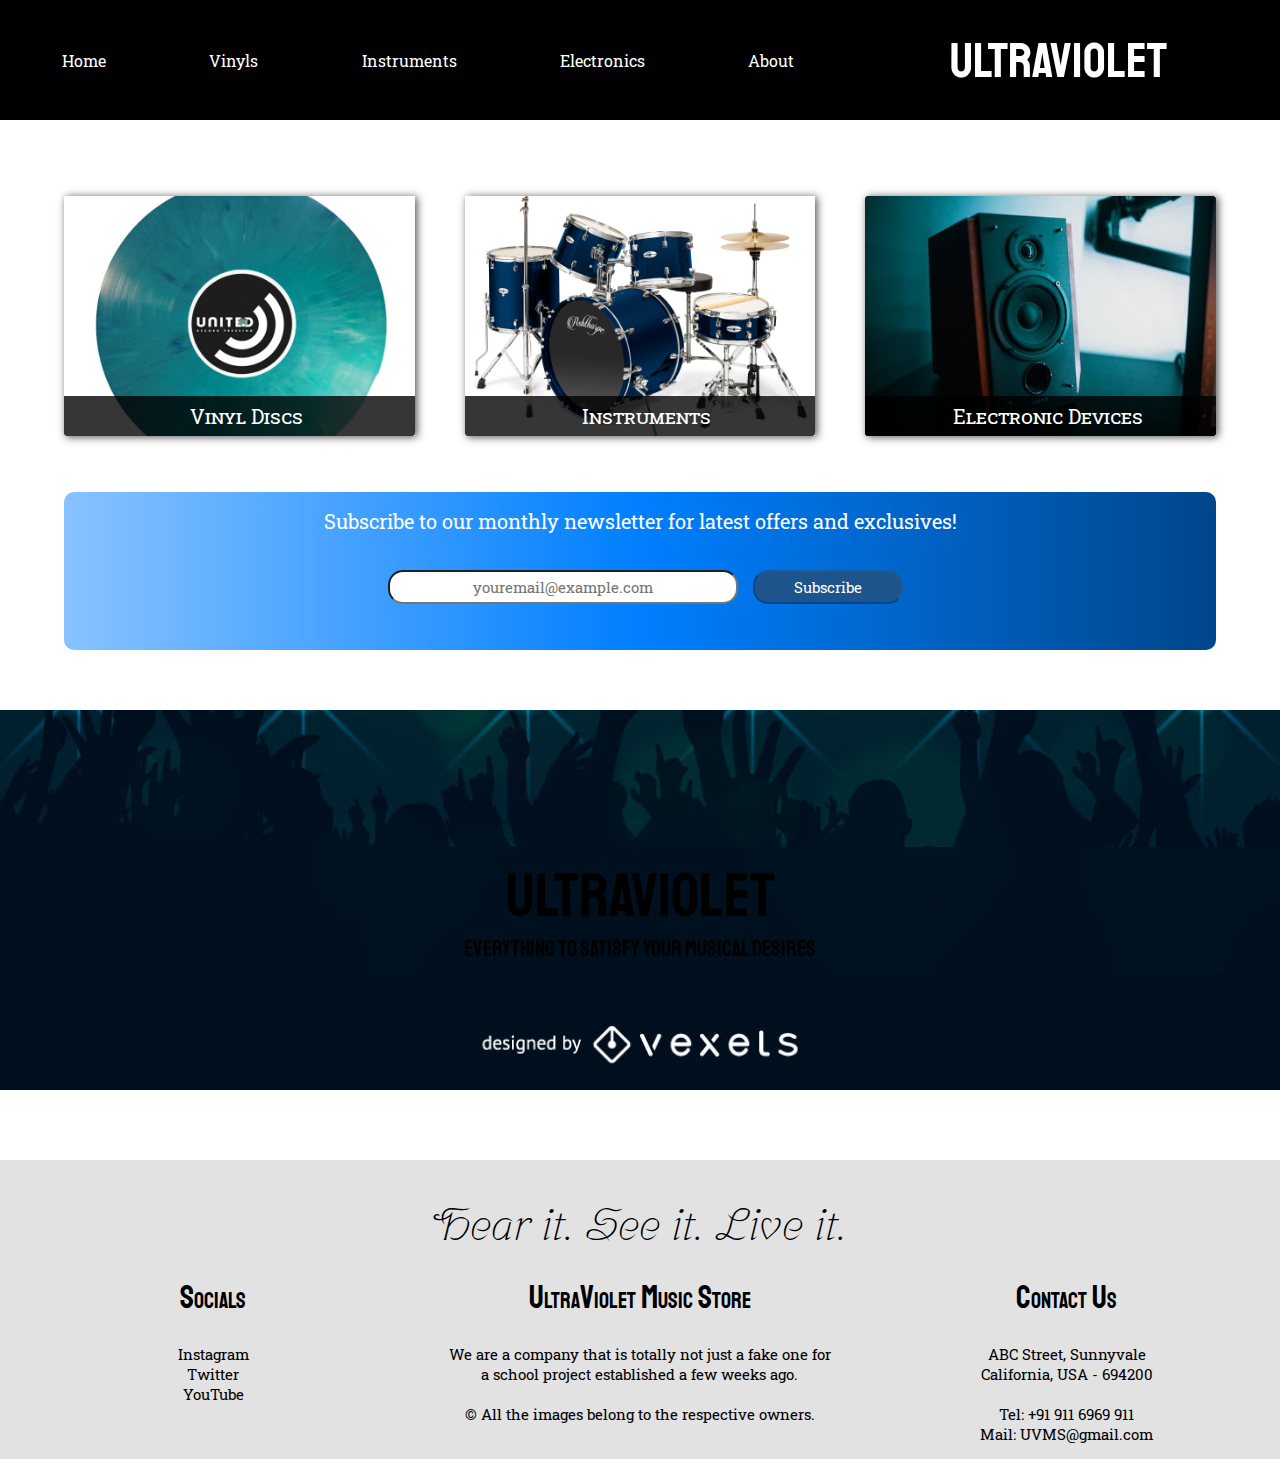
<file: index.html>
<html lang="en">
  <head>
    <link rel="stylesheet" type="text/css" href="css/style.css" />
    <link
      href="https://fonts.googleapis.com/css?family=Roboto+Slab|Srisakdi|Staatliches&display=swap"
      rel="stylesheet"
    />
    <title>UltraViolet Music Store</title>
  </head>
  <body>
    <header>
      <a id="home" href="index.html">Home</a>
      <a id="vinyl" href="vinyl.html">Vinyls</a>
      <a id="instruments" href="instruments.html">Instruments</a>
      <a id="devices" href="devices.html">Electronics</a>
      <a id="about" href="about.html">About</a>
      <a id="branding" href="index.html"><span>UltraViolet</span></a>
    </header>

    <main id="index">
      <!--Three options including Instruments, Vinyls, Electronic Devices-->
      <section id="selector">
        <ul>
          <li>
            <a href="vinyl.html">
              <figure>
                <div class="vinyls"></div>
                <figcaption>Vinyl Discs</figcaption>
              </figure>
            </a>
          </li>

          <li>
            <a href="instruments.html">
              <figure>
                <div class="instruments"></div>
                <figcaption>Instruments</figcaption>
              </figure>
            </a>
          </li>

          <li>
            <a href="devices.html">
              <figure>
                <div class="devices"></div>
                <figcaption>Electronic Devices</figcaption>
              </figure>
            </a>
          </li>
        </ul>
      </section>

      <!--Newsletter-->
      <section id="newsletter">
        <form>
          Subscribe to our monthly newsletter for latest offers and
          exclusives!<br /><br />
          <input
            type="email"
            placeholder="youremail@example.com"
            name="email"
            id="email"
          />
          <input type="submit" value="Subscribe" />
        </form>
      </section>

      <!--Mini Shop-->
      <section id="minishop"></section>

      <!--Showcase-->
      <section id="showcase">
        <div>
          <h2>UltraViolet</h2>
          <h3>Everything to satisfy your musical desires</h3>
        </div>
      </section>
    </main>

    <footer>
      <div class="container" id="slogan">
        <h2>Hear it. See it. Live it.</h2>
      </div>

      <div class="container" id="socials">
        <h2>Socials</h2>
        <ul>
          <li>
            <a href="https://instagram.com/UVMS" target="_blank">Instagram</a>
          </li>
          <li>
            <a href="https://twitter.com/UVMS" target="_blank">Twitter</a>
          </li>
          <li>
            <a href="https://youtube.com/UVMS" target="_blank">YouTube</a>
          </li>
        </ul>
      </div>

      <div class="container" id="contacts">
        <h2>Contact Us</h2>
        <ul>
          <li class="exclude">
            ABC Street, Sunnyvale<br />California, USA - 694200
          </li>
          <br />
          <li><a href="tel:+91 911 6969 911">Tel: +91 911 6969 911</a></li>
          <li><a href="mailto:UVMS@gmail.com">Mail: UVMS@gmail.com</a></li>
        </ul>
      </div>

      <div class="container" id="copyright">
        <h2>UltraViolet Music Store</h2>
        <ul>
          <li class="exclude">
            We are a company that is totally not just a fake one for a school
            project established a few weeks ago.
          </li>
          <br />
          <li class="exclude">
            © All the images belong to the respective owners.
          </li>
        </ul>
      </div>
    </footer>
  </body>
</html>
</file>
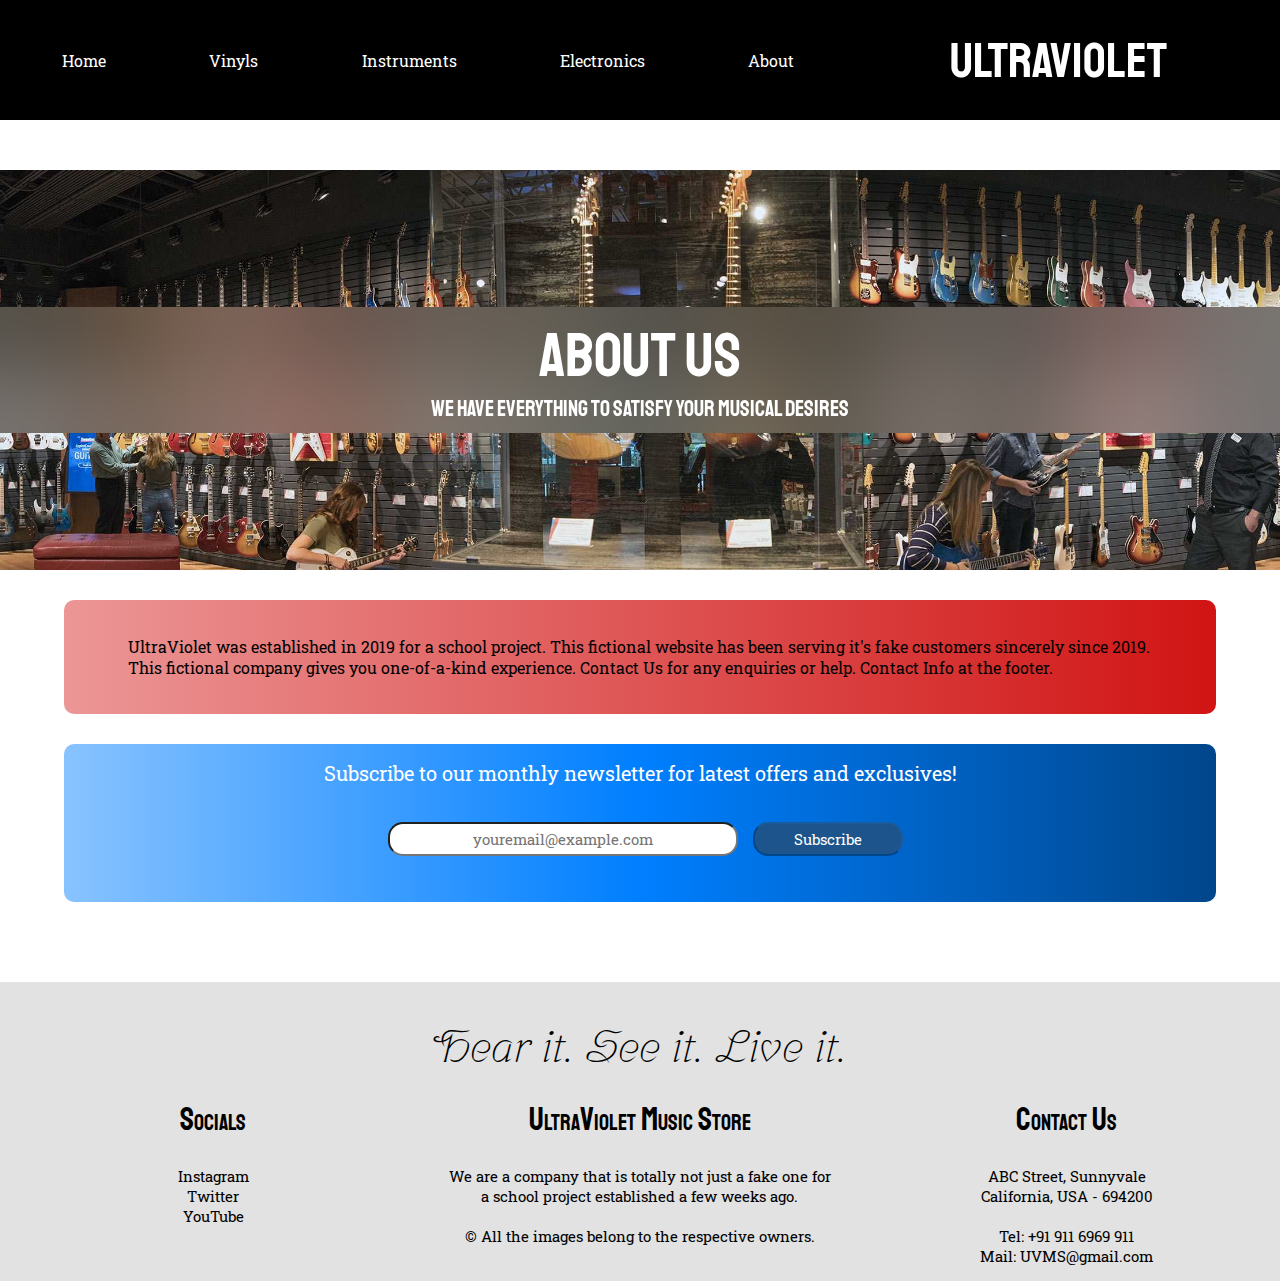
<file: about.html>
<html lang="en">
<head>
  <link rel="stylesheet" type="text/css" href="css/style.css">
  <link href="https://fonts.googleapis.com/css?family=Roboto+Slab|Srisakdi|Staatliches&display=swap" rel="stylesheet">
  <title>UltraViolet Music Store</title>
</head>
<body>
    
  <header>
    <a id="home" href="index.html">Home</a>
    <a id="vinyl" href="vinyl.html">Vinyls</a>
    <a id="instruments" href="instruments.html">Instruments</a>
    <a id="devices" href="devices.html">Electronics</a>
    <a id="about" href="about.html">About</a>
    <a id="branding" href="index.html"><span>UltraViolet</span></a>
  </header>

  <main id="aboutUs">
    <!--Showcase-->
    <section id="showcase">
      <div>
        <h2>About Us</h2>
        <h3>We have everything to satisfy your musical desires</h3>
      </div>
    </section>

    <!--About Us-->
    <section id="info">
      <p><span class="highlight">UltraViolet</span> was established in 2019 for a school project. This fictional website
        has been serving it's fake customers sincerely since 2019. This fictional company gives you one-of-a-kind 
        experience. Contact Us for any enquiries or help. Contact Info at the footer.</p>
    </section>
    
    <!--Newsletter-->
    <section id="newsletter">
      <form>
        Subscribe to our monthly newsletter for latest offers and exclusives!<br><br>
        <input type="email" placeholder="youremail@example.com" name="email" id="email">
        <input type="submit" value="Subscribe">
      </form>
    </section>

    <!--Shop-->
    <section id="shop">

    </section>

  </main>

  <footer>
    <div class="container" id="slogan">
        <h2>Hear it. See it. Live it.</h2>
      </div>

      <div class="container" id="socials">
        <h2>Socials</h2>
        <ul>
          <li><a href="https://instagram.com/UVMS" target="_blank">Instagram</a></li>
          <li><a href="https://twitter.com/UVMS" target="_blank">Twitter</a></li>
          <li><a href="https://youtube.com/UVMS" target="_blank">YouTube</a></li>
        </ul>
      </div>

      <div class="container" id="contacts">
        <h2>Contact Us</h2>
        <ul>
          <li class="exclude">ABC Street, Sunnyvale<br>California, USA - 694200</li>
          <br><li><a href="tel:+91 911 6969 911">Tel: +91 911 6969 911</a></li>
          <li><a href="mailto:UVMS@gmail.com">Mail: UVMS@gmail.com</a></li>
        </ul>
      </div>

      <div class="container" id="copyright">
        <h2>UltraViolet Music Store</h2>
        <ul>
          <li class="exclude">We are a company that is totally not just a fake one for a school project established a few weeks ago.</li>
          <br><li class="exclude">© All the images belong to the respective owners.</li>
        </ul>
      </div>
  </footer>

</body>
</html>
</file>
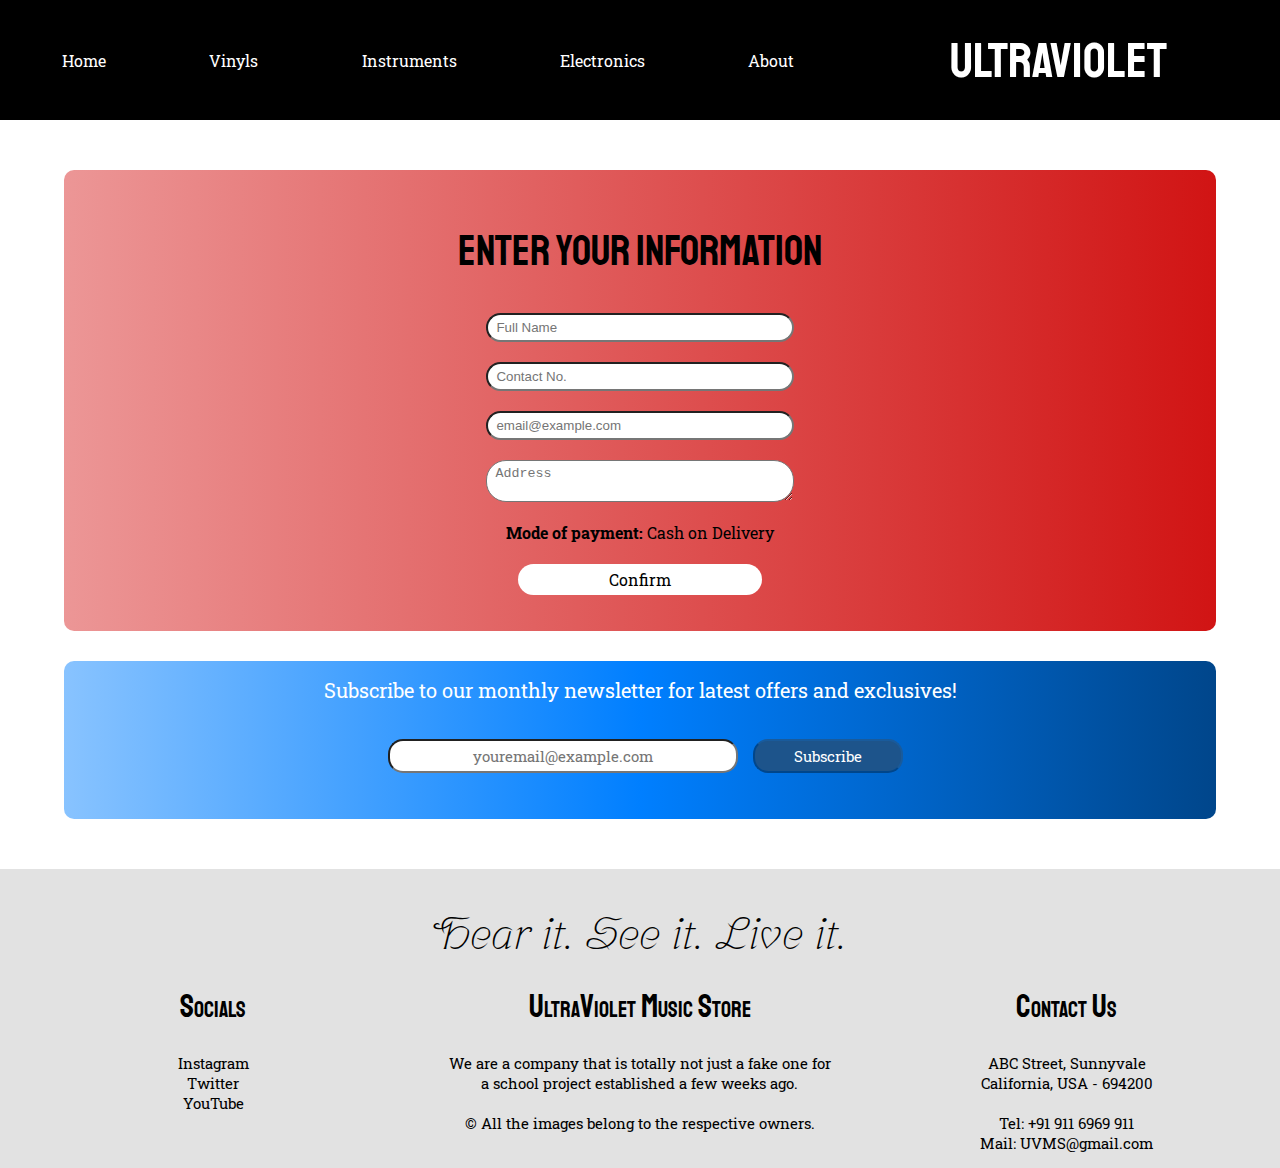
<file: buy.html>
<html lang="en">
<head>
  <link rel="stylesheet" type="text/css" href="css/style.css">
  <link href="https://fonts.googleapis.com/css?family=Roboto+Slab|Srisakdi|Staatliches&display=swap" rel="stylesheet">
  <title>UltraViolet Music Store</title>
</head>
<body>
    
  <header>
    <a id="home" href="index.html">Home</a>
    <a id="vinyl" href="vinyl.html">Vinyls</a>
    <a id="instruments" href="instruments.html">Instruments</a>
    <a id="devices" href="devices.html">Electronics</a>
    <a id="about" href="about.html">About</a>
    <a id="branding" href="index.html"><span>UltraViolet</span></a>
  </header>

  <main id="buy">
    <!--About Us-->
    <section id="pay">
      <h2>Enter your information</h2>
      <form>
        <input type="text" placeholder="Full Name"><br>
        <input type="tel" placeholder="Contact No."><br>
        <input type="email" placeholder="email@example.com"><br>
        <textarea placeholder="Address"></textarea><br>
        <b>Mode of payment:</b> Cash on Delivery<br><br>
        <div><a href="done.html">Confirm</a></div>
      </form>
    </section>
    
    <!--Newsletter-->
    <section id="newsletter">
      <form>
        Subscribe to our monthly newsletter for latest offers and exclusives!<br><br>
        <input type="email" placeholder="youremail@example.com" name="email" id="email">
        <input type="submit" value="Subscribe">
      </form>
    </section>

  </main>

  <footer>
    <div class="container" id="slogan">
        <h2>Hear it. See it. Live it.</h2>
      </div>

      <div class="container" id="socials">
        <h2>Socials</h2>
        <ul>
          <li><a href="https://instagram.com/UVMS" target="_blank">Instagram</a></li>
          <li><a href="https://twitter.com/UVMS" target="_blank">Twitter</a></li>
          <li><a href="https://youtube.com/UVMS" target="_blank">YouTube</a></li>
        </ul>
      </div>

      <div class="container" id="contacts">
        <h2>Contact Us</h2>
        <ul>
          <li class="exclude">ABC Street, Sunnyvale<br>California, USA - 694200</li>
          <br><li><a href="tel:+91 911 6969 911">Tel: +91 911 6969 911</a></li>
          <li><a href="mailto:UVMS@gmail.com">Mail: UVMS@gmail.com</a></li>
        </ul>
      </div>

      <div class="container" id="copyright">
        <h2>UltraViolet Music Store</h2>
        <ul>
          <li class="exclude">We are a company that is totally not just a fake one for a school project established a few weeks ago.</li>
          <br><li class="exclude">© All the images belong to the respective owners.</li>
        </ul>
      </div>
  </footer>

</body>
</html>
</file>
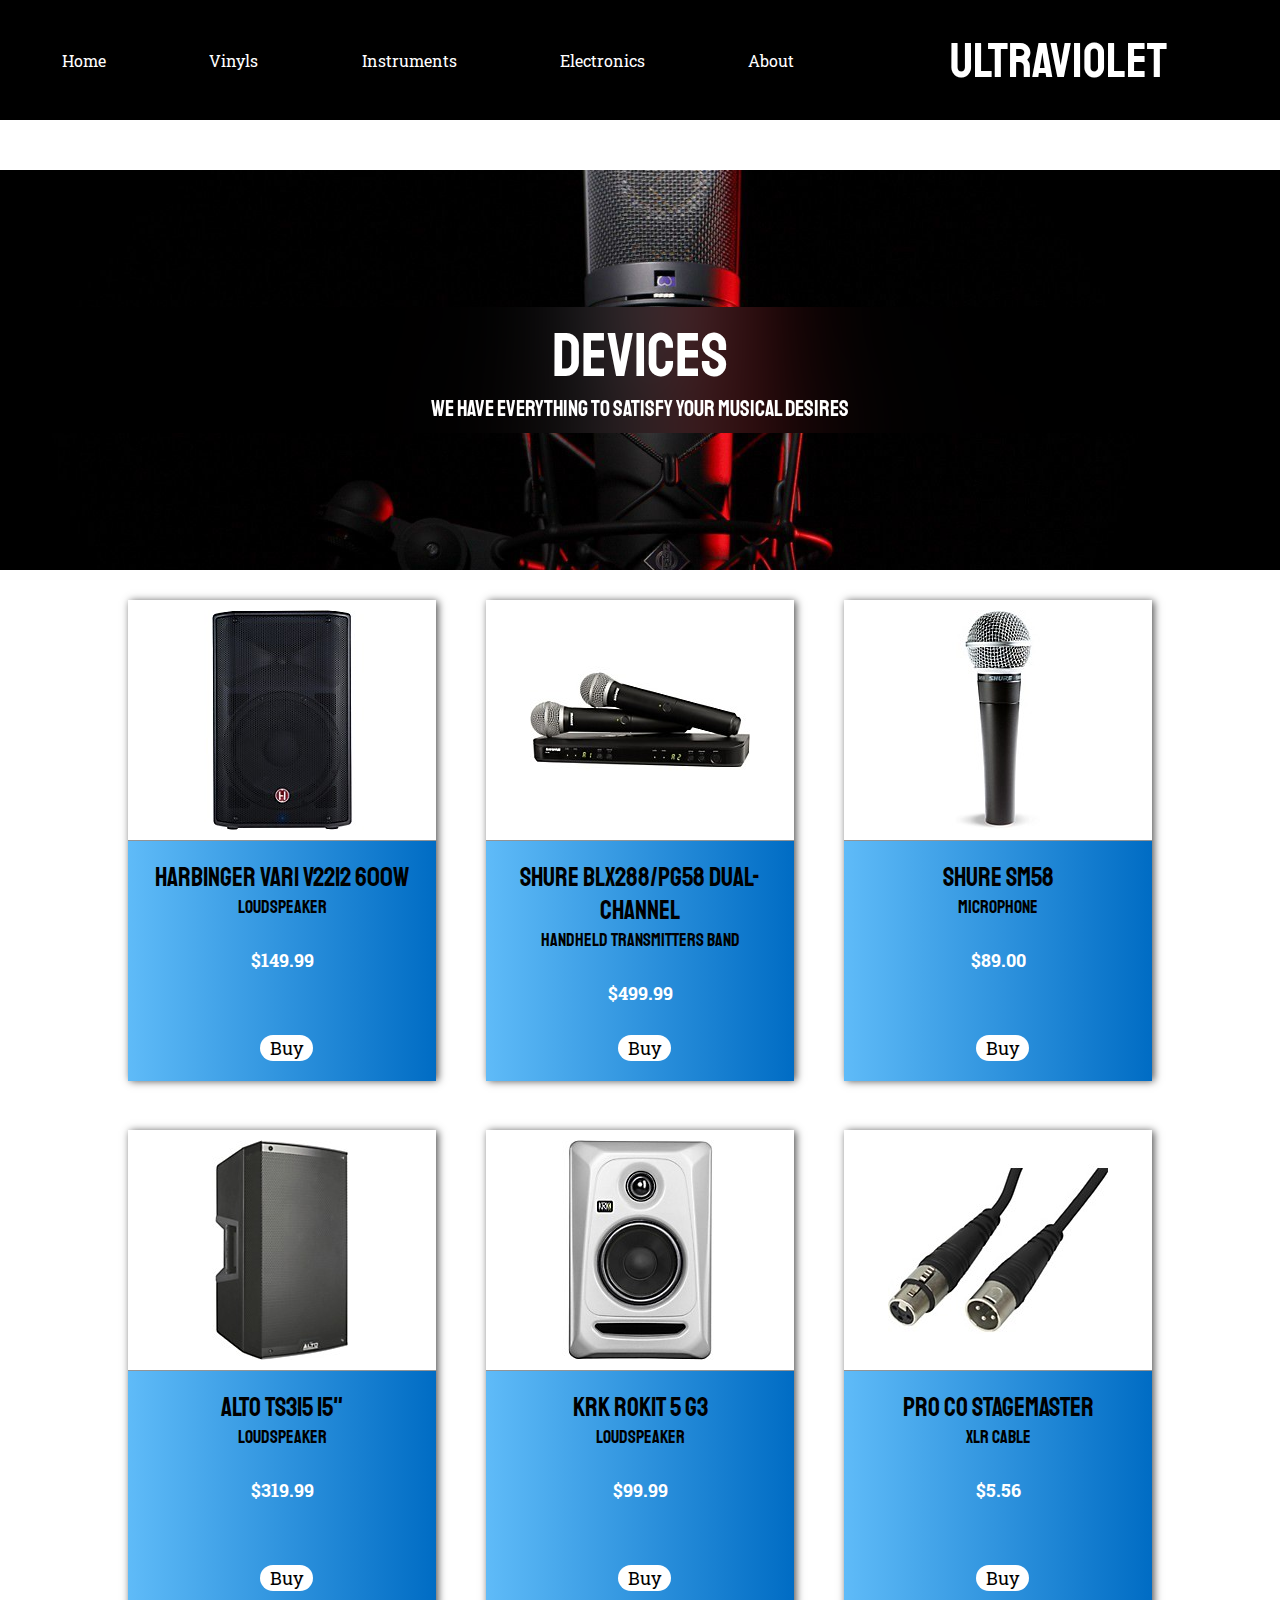
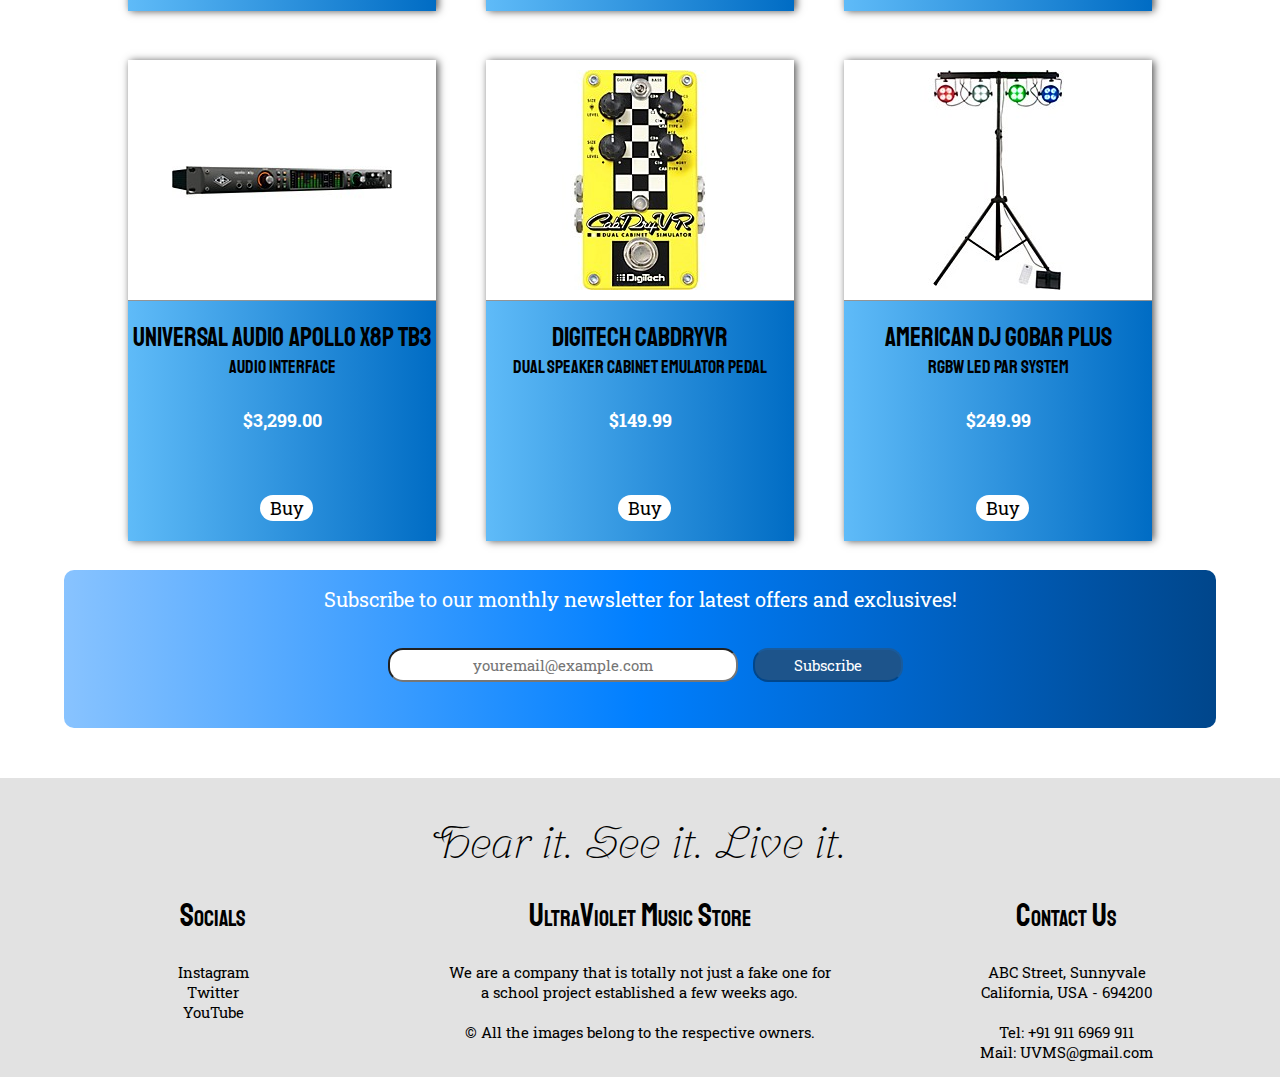
<file: devices.html>
<html lang="en">
<head>
  <link rel="stylesheet" type="text/css" href="css/style.css">
  <link href="https://fonts.googleapis.com/css?family=Roboto+Slab|Srisakdi|Staatliches&display=swap" rel="stylesheet">
  <title>UltraViolet Music Store</title>
</head>
<body>
    
  <header>
    <a id="home" href="index.html">Home</a>
    <a id="vinyl" href="vinyl.html">Vinyls</a>
    <a id="instruments" href="instruments.html">Instruments</a>
    <a id="devices" href="devices.html">Electronics</a>
    <a id="about" href="about.html">About</a>
    <a id="branding" href="index.html"><span>UltraViolet</span></a>
</header>

<main class="shopContainer devices">
  <!--Showcase-->
  <section id="showcase">
    <div>
      <h2>Devices</h2>
      <h3>We have everything to satisfy your musical desires</h3>
    </div>
  </section>
  
  <!--Newsletter-->
  <section id="newsletter">
    <form>
      Subscribe to our monthly newsletter for latest offers and exclusives!<br><br>
      <input type="email" placeholder="youremail@example.com" name="email" id="email">
      <input type="submit" value="Subscribe">
    </form>
  </section>

  <!--Shop-->
  <section id="shop">
    <ul type="none">
      <li class="device-1">
        <div class="img"></div>
        <div>
          <h3>Harbinger Vari V2212 600W</h3>
          <h4>Loudspeaker</h4>
          $149.99<br><br>
          <a href="buy.html">Buy</a>
        </div>
      </li>
      <li class="device-2">
        <div class="img"></div>
        <div>
          <h3>Shure BLX288/PG58 Dual-Channel</h3>
          <h4>Handheld Transmitters Band</h4>
          $499.99<br><br>
          <a href="buy.html">Buy</a>
        </div>
      </li>
      <li class="device-3">
        <div class="img"></div>
        <div>
          <h3>Shure SM58</h3>
          <h4>Microphone</h4>
          $89.00<br><br>
          <a href="buy.html">Buy</a>
        </div>
      </li>
      <li class="device-4">
        <div class="img"></div>
        <div>
          <h3>Alto TS315 15"</h3>
          <h4>Loudspeaker</h4>
          $319.99<br><br>
          <a href="buy.html">Buy</a>
        </div>
      </li>
      <li class="device-5">
        <div class="img"></div>
        <div>
          <h3>KRK ROKIT 5 G3</h3>
          <h4>Loudspeaker</h4>
          $99.99<br><br>
          <a href="buy.html">Buy</a>
        </div>
      </li>
      <li class="device-6">
        <div class="img"></div>
        <div>
          <h3>Pro Co StageMASTER</h3>
          <h4>XLR Cable</h4>
          $5.56<br><br>
          <a href="buy.html">Buy</a>
        </div>
      </li>
      <li class="device-7">
        <div class="img"></div>
        <div>
          <h3>Universal Audio Apollo x8p TB3</h3>
          <h4>Audio Interface</h4>
          $3,299.00<br><br>
          <a href="buy.html">Buy</a>
        </div>
      </li>
      <li class="device-8">
        <div class="img"></div>
        <div>
          <h3>DigiTech CabDryVR</h3>
          <h4>Dual Speaker Cabinet Emulator Pedal</h4>
          $149.99<br><br>
          <a href="buy.html">Buy</a>
        </div>
      </li>
      <li class="device-9">
        <div class="img"></div>
        <div>
          <h3>American DJ GoBar Plus</h3>
          <h4>RGBW LED PAR System</h4>
          $249.99<br><br>
          <a href="buy.html">Buy</a>
        </div>
      </li>
    </ul>
    
  </section>

  </main>

  <footer>
    <div class="container" id="slogan">
        <h2>Hear it. See it. Live it.</h2>
      </div>

      <div class="container" id="socials">
        <h2>Socials</h2>
        <ul>
          <li><a href="https://instagram.com/UVMS" target="_blank">Instagram</a></li>
          <li><a href="https://twitter.com/UVMS" target="_blank">Twitter</a></li>
          <li><a href="https://youtube.com/UVMS" target="_blank">YouTube</a></li>
        </ul>
      </div>

      <div class="container" id="contacts">
        <h2>Contact Us</h2>
        <ul>
          <li class="exclude">ABC Street, Sunnyvale<br>California, USA - 694200</li>
          <br><li><a href="tel:+91 911 6969 911">Tel: +91 911 6969 911</a></li>
          <li><a href="mailto:UVMS@gmail.com">Mail: UVMS@gmail.com</a></li>
        </ul>
      </div>

      <div class="container" id="copyright">
        <h2>UltraViolet Music Store</h2>
        <ul>
          <li class="exclude">We are a company that is totally not just a fake one for a school project established a few weeks ago.</li>
          <br><li class="exclude">© All the images belong to the respective owners.</li>
        </ul>
      </div>
  </footer>

</body>
</html>
</file>
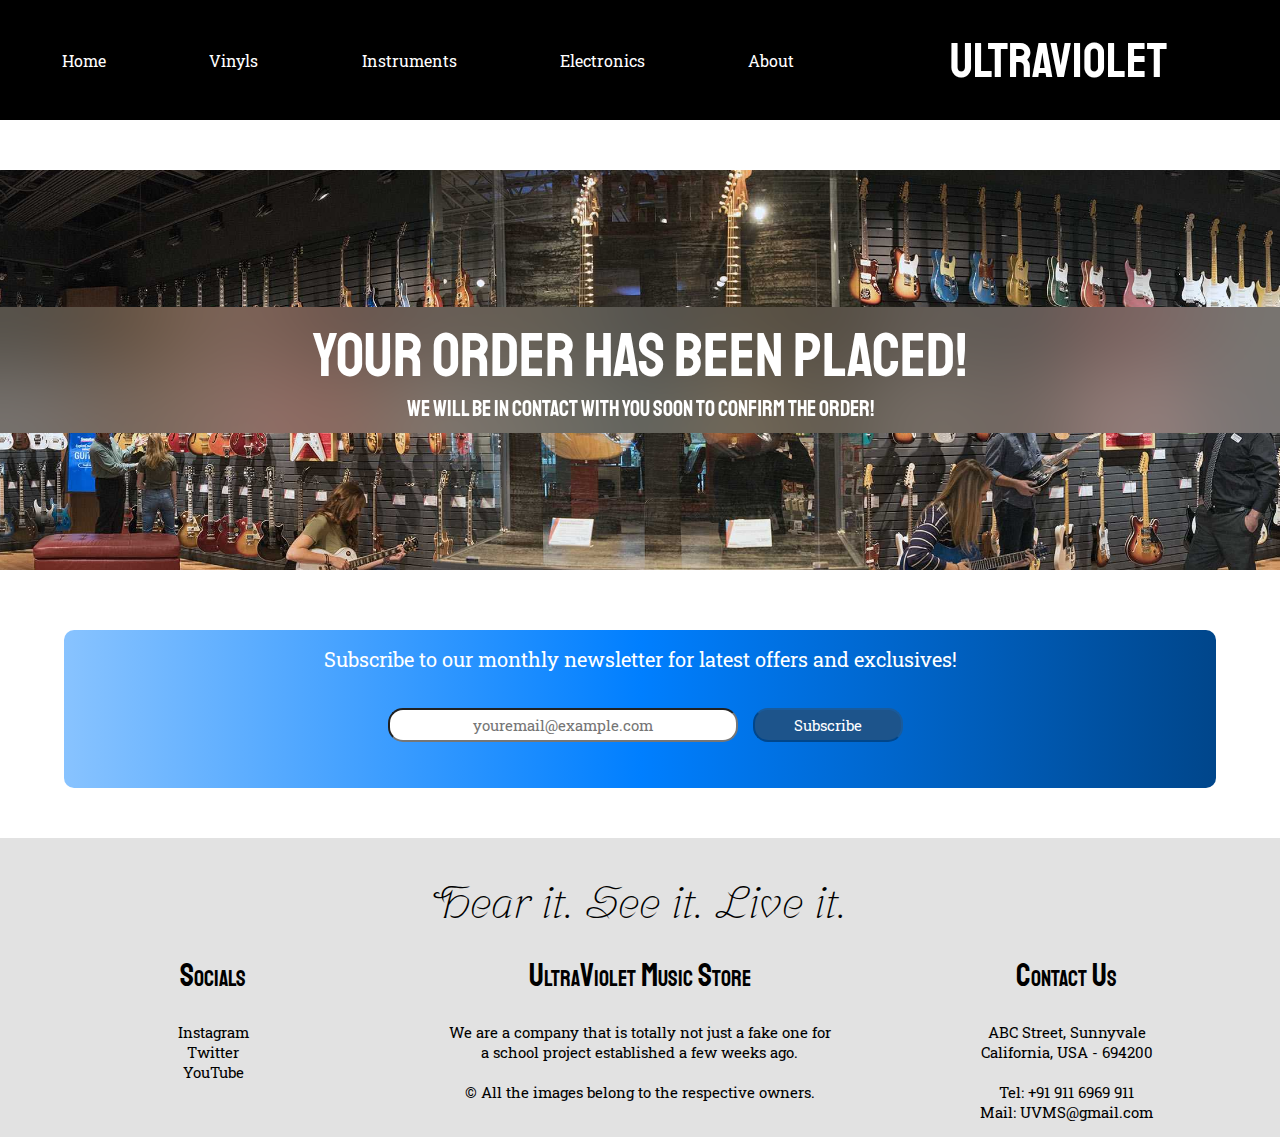
<file: done.html>
<html lang="en">
<head>
  <link rel="stylesheet" type="text/css" href="css/style.css">
  <link href="https://fonts.googleapis.com/css?family=Roboto+Slab|Srisakdi|Staatliches&display=swap" rel="stylesheet">
  <title>UltraViolet Music Store</title>
</head>
<body>
    
  <header>
    <a id="home" href="index.html">Home</a>
    <a id="vinyl" href="vinyl.html">Vinyls</a>
    <a id="instruments" href="instruments.html">Instruments</a>
    <a id="devices" href="devices.html">Electronics</a>
    <a id="about" href="about.html">About</a>
    <a id="branding" href="index.html"><span>UltraViolet</span></a>
  </header>

  <main id="aboutUs">
    <!--Showcase-->
    <section id="showcase">
      <div>
        <h2>Your Order has been placed!</h2>
        <h3>We will be in contact with you soon to confirm the order!</h3>
      </div>
    </section>
    
    <!--Newsletter-->
    <section id="newsletter">
      <form>
        Subscribe to our monthly newsletter for latest offers and exclusives!<br><br>
        <input type="email" placeholder="youremail@example.com" name="email" id="email">
        <input type="submit" value="Subscribe">
      </form>
    </section>

    <!--Shop-->
    <section id="shop">

    </section>

  </main>

  <footer>
    <div class="container" id="slogan">
        <h2>Hear it. See it. Live it.</h2>
      </div>

      <div class="container" id="socials">
        <h2>Socials</h2>
        <ul>
          <li><a href="https://instagram.com/UVMS" target="_blank">Instagram</a></li>
          <li><a href="https://twitter.com/UVMS" target="_blank">Twitter</a></li>
          <li><a href="https://youtube.com/UVMS" target="_blank">YouTube</a></li>
        </ul>
      </div>

      <div class="container" id="contacts">
        <h2>Contact Us</h2>
        <ul>
          <li class="exclude">ABC Street, Sunnyvale<br>California, USA - 694200</li>
          <br><li><a href="tel:+91 911 6969 911">Tel: +91 911 6969 911</a></li>
          <li><a href="mailto:UVMS@gmail.com">Mail: UVMS@gmail.com</a></li>
        </ul>
      </div>

      <div class="container" id="copyright">
        <h2>UltraViolet Music Store</h2>
        <ul>
          <li class="exclude">We are a company that is totally not just a fake one for a school project established a few weeks ago.</li>
          <br><li class="exclude">© All the images belong to the respective owners.</li>
        </ul>
      </div>
  </footer>

</body>
</html>
</file>
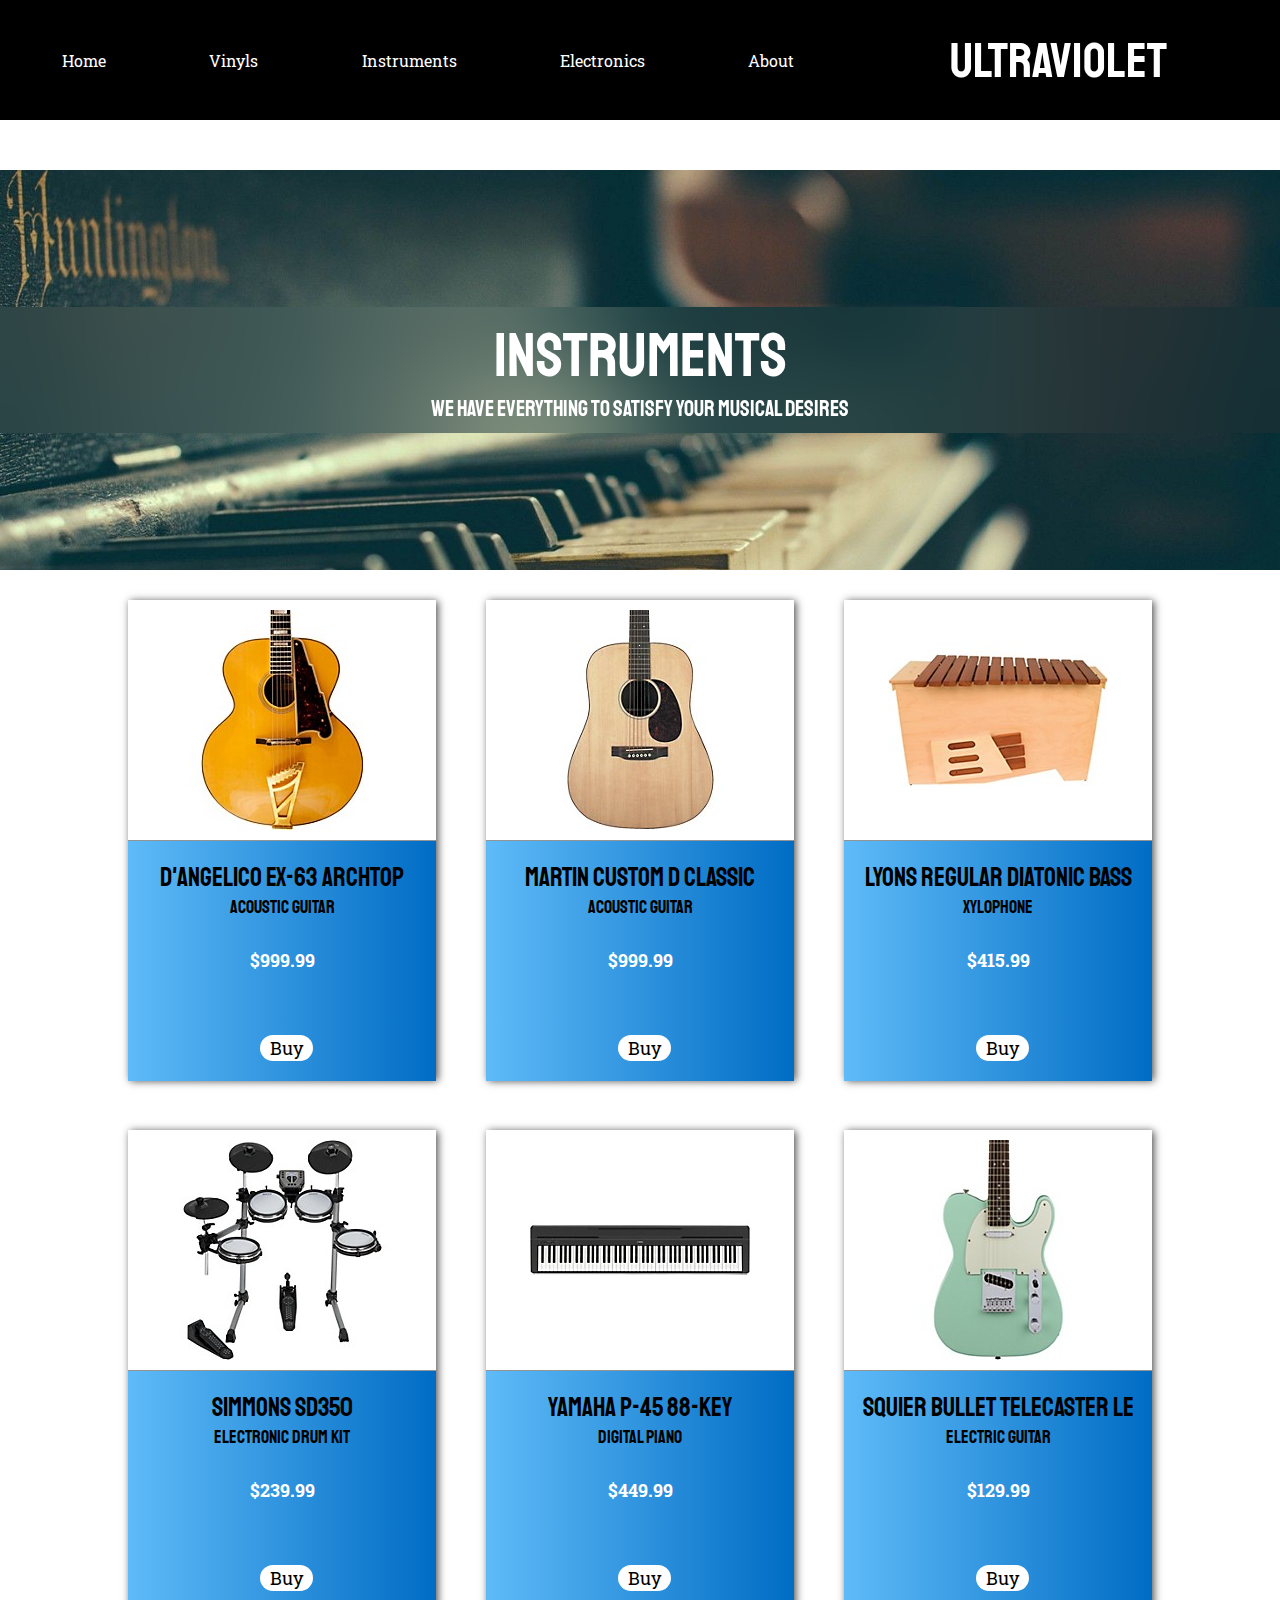
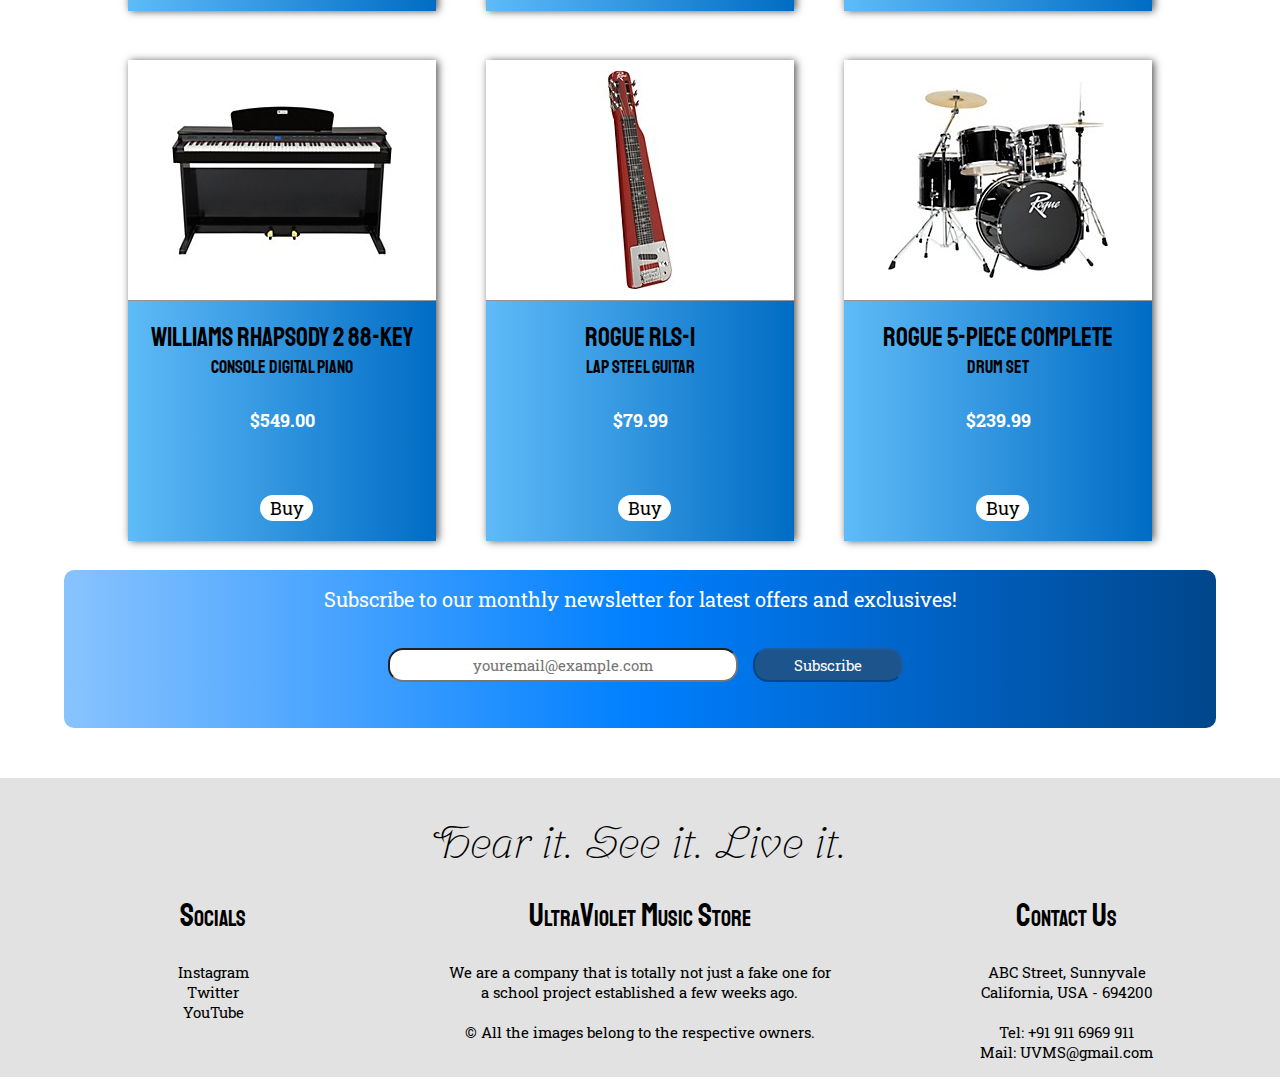
<file: instruments.html>
<html lang="en">
<head>
  <link rel="stylesheet" type="text/css" href="css/style.css">
  <link href="https://fonts.googleapis.com/css?family=Roboto+Slab|Srisakdi|Staatliches&display=swap" rel="stylesheet">
  <title>UltraViolet Music Store</title>
</head>
<body>
    
  <header>
    <a id="home" href="index.html">Home</a>
    <a id="vinyl" href="vinyl.html">Vinyls</a>
    <a id="instruments" href="instruments.html">Instruments</a>
    <a id="devices" href="devices.html">Electronics</a>
    <a id="about" href="about.html">About</a>
    <a id="branding" href="index.html"><span>UltraViolet</span></a>
</header>

<main class="shopContainer instruments">
  <!--Showcase-->
  <section id="showcase">
    <div>
      <h2>Instruments</h2>
      <h3>We have everything to satisfy your musical desires</h3>
    </div>
  </section>
  
  <!--Newsletter-->
  <section id="newsletter">
    <form>
      Subscribe to our monthly newsletter for latest offers and exclusives!<br><br>
      <input type="email" placeholder="youremail@example.com" name="email" id="email">
      <input type="submit" value="Subscribe">
    </form>
  </section>

  <!--Shop-->
  <section id="shop">
    <ul type="none">
      <li class="instruments-1">
        <div class="img"></div>
        <div>
          <h3>D'Angelico EX-63 Archtop</h3>
          <h4>Acoustic Guitar</h4>
          $999.99<br><br>
          <a href="buy.html">Buy</a>
        </div>
      </li>
      <li class="instruments-2">
        <div class="img"></div>
        <div>
          <h3>Martin Custom D Classic</h3>
          <h4>Acoustic Guitar</h4>
          $999.99<br><br>
          <a href="buy.html">Buy</a>
        </div>
      </li>
      <li class="instruments-3">
        <div class="img"></div>
        <div>
          <h3>Lyons Regular Diatonic Bass</h3>
          <h4>Xylophone</h4>
          $415.99<br><br>
          <a href="buy.html">Buy</a>
        </div>
      </li>
      <li class="instruments-4">
        <div class="img"></div>
        <div>
          <h3>Simmons SD350</h3>
          <h4>Electronic Drum Kit</h4>
          $239.99<br><br>
          <a href="buy.html">Buy</a>
        </div>
      </li>
      <li class="instruments-5">
        <div class="img"></div>
        <div>
          <h3>Yamaha P-45 88-Key</h3>
          <h4>Digital Piano</h4>
          $449.99<br><br>
          <a href="buy.html">Buy</a>
        </div>
      </li>
      <li class="instruments-6">
        <div class="img"></div>
        <div>
          <h3>Squier Bullet Telecaster LE</h3>
          <h4>Electric Guitar</h4>
          $129.99<br><br>
          <a href="buy.html">Buy</a>
        </div>
      </li>
      <li class="instruments-7">
        <div class="img"></div>
        <div>
          <h3>Williams Rhapsody 2 88-Key</h3>
          <h4>Console Digital Piano</h4>
          $549.00<br><br>
          <a href="buy.html">Buy</a>
        </div>
      </li>
      <li class="instruments-8">
        <div class="img"></div>
        <div>
          <h3>Rogue RLS-1</h3>
          <h4>Lap Steel Guitar</h4>
          $79.99<br><br>
          <a href="buy.html">Buy</a>
        </div>
      </li>
      <li class="instruments-9">
        <div class="img"></div>
        <div>
          <h3>Rogue 5-Piece Complete</h3>
          <h4>Drum Set</h4>
          $239.99<br><br>
          <a href="buy.html">Buy</a>
        </div>
      </li>
    </ul>
  </section>

  </main>

  <footer>
    <div class="container" id="slogan">
        <h2>Hear it. See it. Live it.</h2>
      </div>

      <div class="container" id="socials">
        <h2>Socials</h2>
        <ul>
          <li><a href="https://instagram.com/UVMS" target="_blank">Instagram</a></li>
          <li><a href="https://twitter.com/UVMS" target="_blank">Twitter</a></li>
          <li><a href="https://youtube.com/UVMS" target="_blank">YouTube</a></li>
        </ul>
      </div>

      <div class="container" id="contacts">
        <h2>Contact Us</h2>
        <ul>
          <li class="exclude">ABC Street, Sunnyvale<br>California, USA - 694200</li>
          <br><li><a href="tel:+91 911 6969 911">Tel: +91 911 6969 911</a></li>
          <li><a href="mailto:UVMS@gmail.com">Mail: UVMS@gmail.com</a></li>
        </ul>
      </div>

      <div class="container" id="copyright">
        <h2>UltraViolet Music Store</h2>
        <ul>
          <li class="exclude">We are a company that is totally not just a fake one for a school project established a few weeks ago.</li>
          <br><li class="exclude">© All the images belong to the respective owners.</li>
        </ul>
      </div>
  </footer>

</body>
</html>
</file>
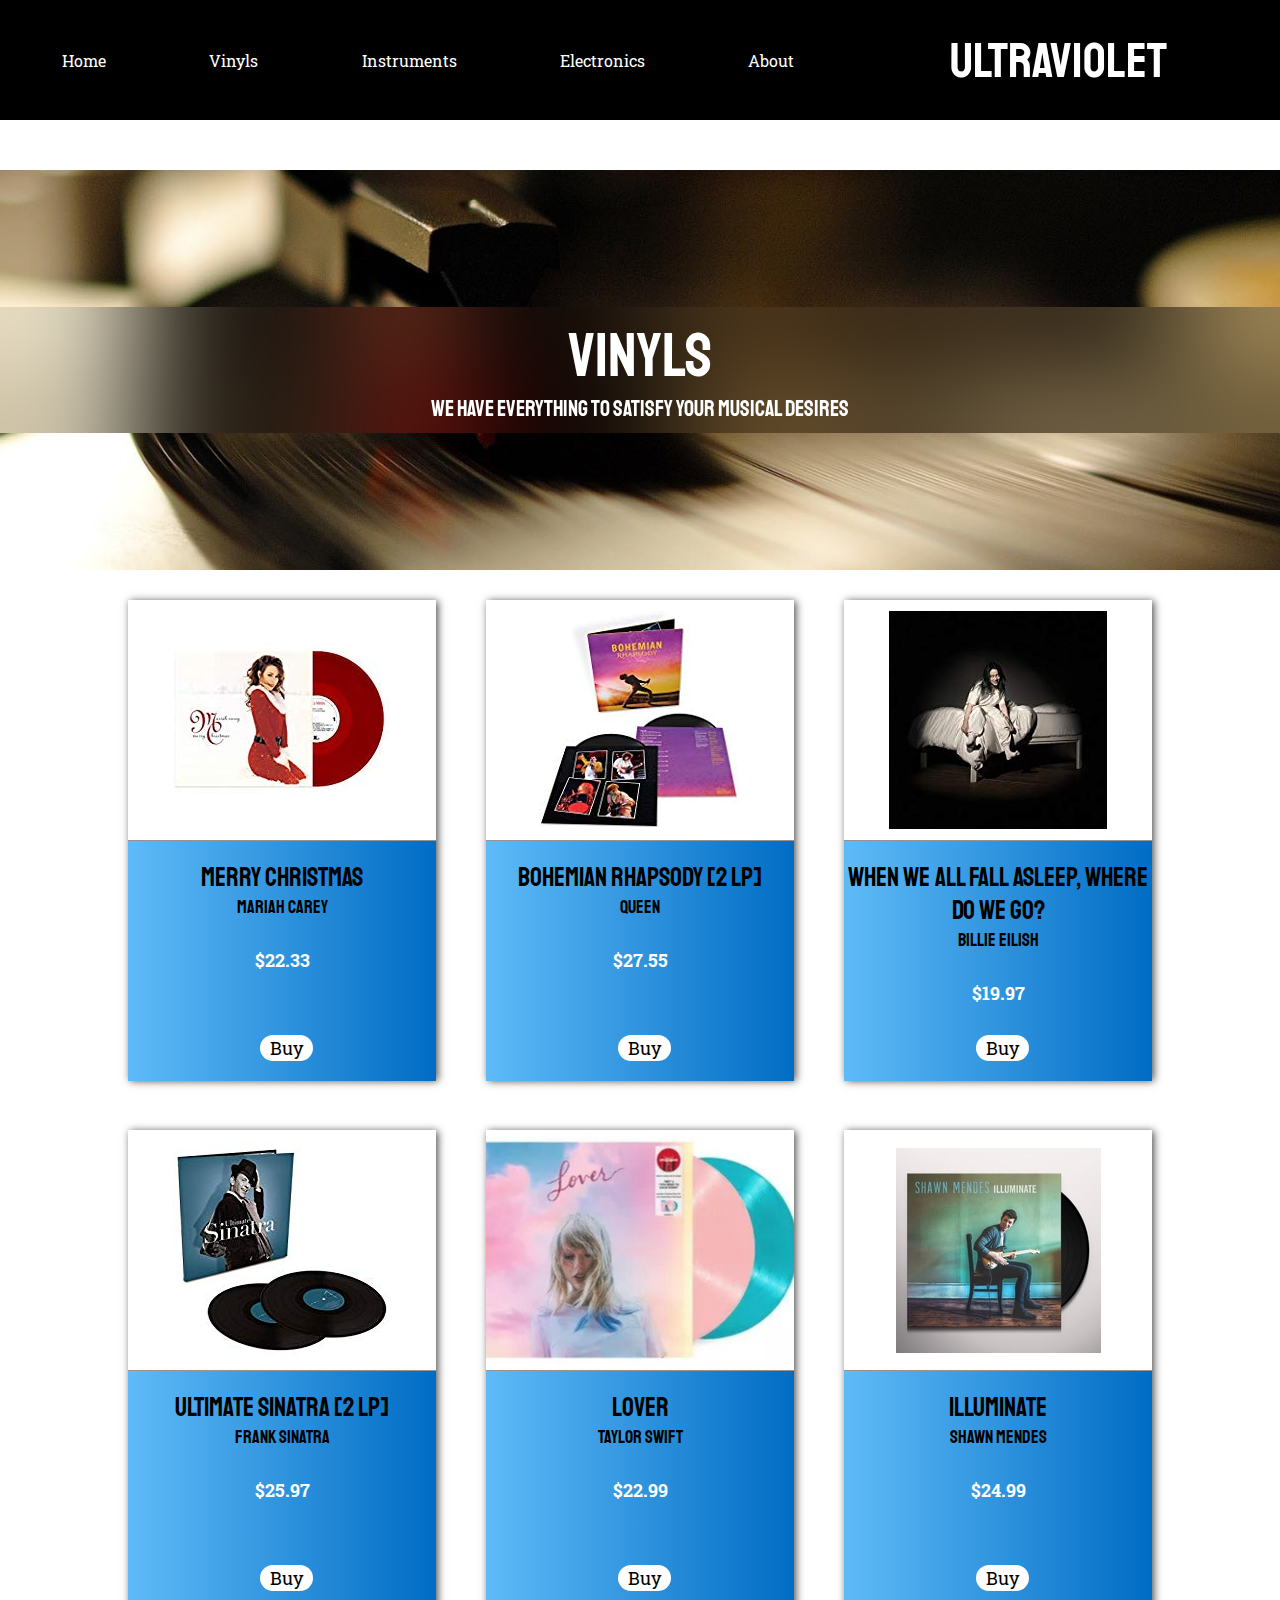
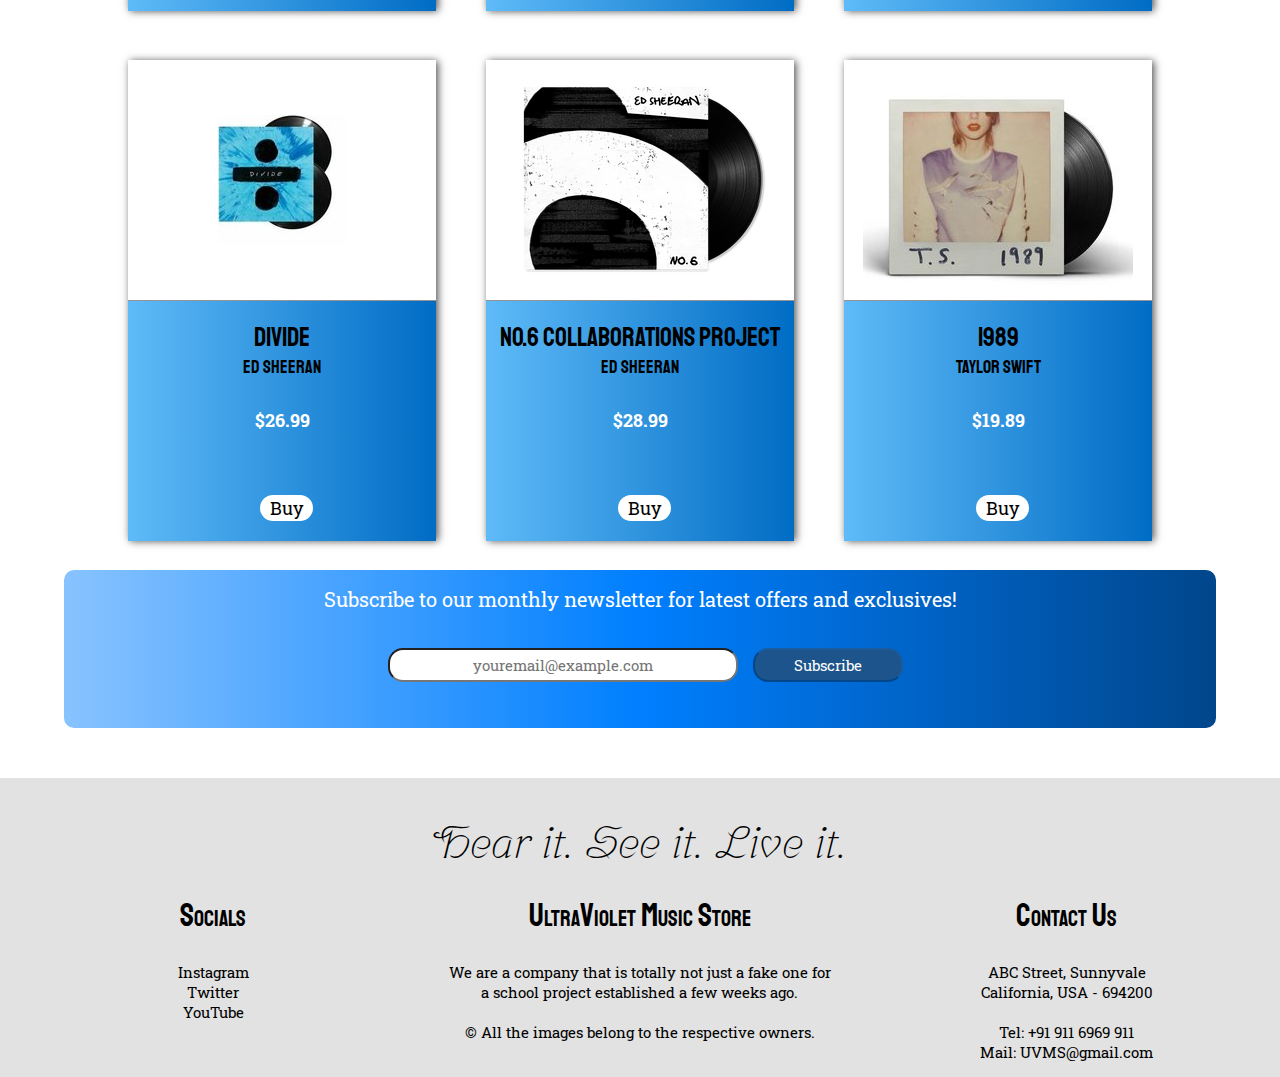
<file: vinyl.html>
<html lang="en">
<head>
  <link rel="stylesheet" type="text/css" href="css/style.css">
  <link href="https://fonts.googleapis.com/css?family=Roboto+Slab|Srisakdi|Staatliches&display=swap" rel="stylesheet">
  <title>UltraViolet Music Store</title>
</head>
<body>
    
  <header>
    <a id="home" href="index.html">Home</a>
    <a id="vinyl" href="vinyl.html">Vinyls</a>
    <a id="instruments" href="instruments.html">Instruments</a>
    <a id="devices" href="devices.html">Electronics</a>
    <a id="about" href="about.html">About</a>
    <a id="branding" href="index.html"><span>UltraViolet</span></a>
  </header>

  <main class="shopContainer vinyls">
  <!--Showcase-->
    <section id="showcase">
      <div>
        <h2>Vinyls</h2>
        <h3>We have everything to satisfy your musical desires</h3>
      </div>
    </section>
    
    <!--Newsletter-->
    <section id="newsletter">
      <form>
        Subscribe to our monthly newsletter for latest offers and exclusives!<br><br>
        <input type="email" placeholder="youremail@example.com" name="email" id="email">
        <input type="submit" value="Subscribe">
      </form>
    </section>

    <!--Shop-->
    <section id="shop">
      <ul type="none">
        <li class="vinyl-1">
          <div class="img"></div>
          <div>
            <h3>MERRY CHRISTMAS</h3>
            <h4>Mariah Carey</h4>
            $22.33<br><br>
            <a href="buy.html">Buy</a>
          </div>
        </li>
        <li class="vinyl-2">
          <div class="img"></div>
          <div>
            <h3>Bohemian Rhapsody [2 LP]</h3>
            <h4>Queen</h4>
            $27.55<br><br>
            <a href="buy.html">Buy</a>
          </div>
        </li>
        <li class="vinyl-3">
          <div class="img"></div>
          <div>
            <h3>WHEN WE ALL FALL ASLEEP, WHERE DO WE GO?</h3>
            <h4>Billie Eilish</h4>
            $19.97<br><br>
            <a href="buy.html">Buy</a>
          </div>
        </li>
        <li class="vinyl-4">
          <div class="img"></div>
          <div>
            <h3>Ultimate Sinatra [2 LP]</h3>
            <h4>Frank Sinatra</h4>
            $25.97<br><br>
            <a href="buy.html">Buy</a>
          </div>
        </li>
        <li class="vinyl-5">
          <div class="img"></div>
          <div>
            <h3>Lover</h3>
            <h4>Taylor Swift</h4>
            $22.99<br><br>
            <a href="buy.html">Buy</a>
          </div>
        </li>
        <li class="vinyl-6">
          <div class="img"></div>
          <div>
            <h3>Illuminate</h3>
            <h4>Shawn Mendes</h4>
            $24.99<br><br>
            <a href="buy.html">Buy</a>
          </div>
        </li>
        <li class="vinyl-7">
          <div class="img"></div>
          <div>
            <h3>Divide</h3>
            <h4>Ed Sheeran</h4>
            $26.99<br><br>
            <a href="buy.html">Buy</a>
          </div>
        </li>
        <li class="vinyl-8">
          <div class="img"></div>
          <div>
            <h3>No.6 Collaborations Project</h3>
            <h4>Ed Sheeran</h4>
            $28.99<br><br>
            <a href="buy.html">Buy</a>
          </div>
        </li>
        <li class="vinyl-9">
          <div class="img"></div>
          <div>
            <h3>1989</h3>
            <h4>Taylor Swift</h4>
            $19.89<br><br>
            <a href="buy.html">Buy</a>
          </div>
        </li>
      </ul>
      
    </section>

  </main>

  <footer>
    <div class="container" id="slogan">
        <h2>Hear it. See it. Live it.</h2>
      </div>

      <div class="container" id="socials">
        <h2>Socials</h2>
        <ul>
          <li><a href="https://instagram.com/UVMS" target="_blank">Instagram</a></li>
          <li><a href="https://twitter.com/UVMS" target="_blank">Twitter</a></li>
          <li><a href="https://youtube.com/UVMS" target="_blank">YouTube</a></li>
        </ul>
      </div>

      <div class="container" id="contacts">
        <h2>Contact Us</h2>
        <ul>
          <li class="exclude">ABC Street, Sunnyvale<br>California, USA - 694200</li>
          <br><li><a href="tel:+91 911 6969 911">Tel: +91 911 6969 911</a></li>
          <li><a href="mailto:UVMS@gmail.com">Mail: UVMS@gmail.com</a></li>
        </ul>
      </div>

      <div class="container" id="copyright">
        <h2>UltraViolet Music Store</h2>
        <ul>
          <li class="exclude">We are a company that is totally not just a fake one for a school project established a few weeks ago.</li>
          <br><li class="exclude">© All the images belong to the respective owners.</li>
        </ul>
      </div>
  </footer>

</body>
</html>
</file>
<file: css/style.css>
/* Global Styles */
body {
  margin: 0;

  font-family: 'Roboto Slab', sans-serif;

  /* Grid */
  display: grid;
  grid-template-areas: 
    'h'
    'c'
    'f';
  grid-gap: 50px;
}

a {
  color: #000;
  text-decoration: none;
}

h1, h2, h3, h4, h5, h6 {
  font-family: 'Staatliches', cursive;
  font-weight: 400;
}

/* Grid Specification */
header {
  grid-area: h;
}

main {
  grid-area: c;
}

footer {
  grid-area: f;
}

/* Main Content */
/* index.html */
#index {
  display: grid;
  grid-template-areas: 
    's'
    'n'
    'm'
    'c';
  grid-gap: 30px;
}

#index > #selector {
  grid-area: s;
}

#index > #newsletter {
  grid-area: n;
}

#index > #minishop {
  grid-area: m;
}

#index > #showcase {
  grid-area: c;
}

/* shops */
.shopContainer {
  display: grid;
  grid-template-areas: 
    'c'
    's'
    'n';
  grid-gap: 30px;
}

.shopContainer > #showcase {
  grid-area: c;
}

.shopContainer > #info {
  grid-area: s;
}

.shopContainer > #newsletter {
  grid-area: n;
}

/* about */
#aboutUs {
  display: grid;
  grid-template-areas: 
    'c'
    'i'
    'n';
  grid-gap: 30px;
}

#aboutUs > #showcase {
  grid-area: c;
}

#aboutUs > #info {
  grid-area: i;
}

#aboutUs > #newsletter {
  grid-area: n;
}

/* buy */
#buy {
  display: grid;
  grid-template-areas: 
    'p'
    'n';
  grid-gap: 30px;
}

#buy > #pay {
  grid-area: p;
}

#buy > #newsletter {
  grid-area: n;
}

/* Header */
header {
  display: grid;
  grid-template-areas: 
    'h v i d a b b';
  
  padding: 10px;
  min-height: 100px;
  text-align: center;
  align-items: center;

  background: #000;
}

header > a {
  color: #fff;
  font-weight: 400;
  transition: font-size .3s;
}

header > a:hover {
  font-size: 22px;
}

/* Branding */
header > #branding > span {
  font-family: 'Staatliches', cursive;
  font-size: 50px;
  color: linear-gradient(to right, #007fff, #fff);
  transition: font-size .4s;
}

header > #branding > span:hover {
  font-size: 69px;
}

/* Grid Nav */
header > #home {
  grid-area: h;
}

header > #vinyl {
  grid-area: v;
}

header > #instruments {
  grid-area: i;
}

header > #devices {
  grid-area: d;
}

header > #about {
  grid-area: a;
}

header > #branding {
  grid-area: b;
}

/* Selectors */
#index > #selector {
  width: 90%;
  margin: auto;
  padding: 10px;
}

#index > #selector > ul {
  display: grid;
  grid-template-columns: repeat(auto-fit, minmax(320px, 1fr));
  grid-gap: 50px;
  padding: 0;

  list-style-type: none;
}

#index > #selector > ul > li {
  height: 240px;
  width: 100%;
  box-shadow: 2px 1px 8px rgba(0, 0, 0, .7);
  position: relative;
  transition: transform .2s;
}

#index > #selector > ul > li:hover {
  transform: scale(1.1);
}

#index > #selector > ul > li > a > figure {
  overflow: hidden;
  border-radius: 3px;
  width: 100%;
  position: relative;
  margin: 0;
  height: 240px;
}

#index > #selector > ul > li > a > figure > figcaption {
  position: absolute;
  bottom: 0;
  text-align: center;

  padding: 7px 0 7px 7px;
  width: 100%;
  background: #000000c9;
  color: #fff;
  font-variant: small-caps;
  font-size: 20px;
}

#index > #selector > ul > li > a > figure > div {
  overflow: hidden;
  background-size: cover;
  background-position: center;
  width: 100%;
  min-height: 240px;
}

#index > #selector > ul > li > a > figure > .vinyls {
  background-image: url("../images/vinyl.jpg");
}

#index > #selector > ul > li > a > figure > .instruments {
  background-image: url("../images/instruments.jpg");
}

#index > #selector > ul > li > a > figure > .devices {
  background-image: url("../images/devices.jpg");
}

/* Newsletter */
#newsletter {
  width: 90%;
  min-height: 138px;
  margin: auto;
  background-image: linear-gradient(to right, rgb(136, 195, 255), #007fff, #00468b);
  padding: 10px 0;
  
  display: flex;
  align-items: center;
  justify-content: center;

  text-align: center;
  font-size: 20px;
  color: #fff;

  border-radius: 10px;
}  

#newsletter > form >  input[type="email"] {
  border-radius: 15px;
  padding: 5px 8px;
  margin: 10px;
  font-family: 'Roboto Slab', serif;
  font-size: 15px;
  min-width: 350px;
  text-align: center;
}

#newsletter > form >  input[type="submit"] {
  border-top: 2px solid #195b9c;
  border-right: 2px solid #195b9c;
  border-left: 2px solid #00468b;
  border-bottom: 2px solid #00468b;
  border-radius: 15px;
  padding: 5px 8px;
  font-family: 'Roboto Slab', serif;
  font-size: 15px;
  min-width: 150px;
  background: #1d548b;
  color: #fff;
  transition: transform .3s;
}

#newsletter > form >  input[type="submit"]:hover {
  border-top: 2px solid #00468b;
  border-right: 2px solid #00468b;
  border-left: 2px solid #195b9c;
  border-bottom: 2px solid #195b9c;
  transform: scale(1.1);
  background: #17334e;
}

/* Showcase */
#index > #showcase {
  min-height: 400px;
  background: url("../images/showcase.jpg") no-repeat center center fixed;
  background-size: cover;

  display: flex;
  align-items: center;
  text-align: center;
  justify-content: center;
}

#index > #showcase > div {
  backdrop-filter: blur(60px);
  width: 100%;
}

#index > #showcase > div > h2 {
  margin: 0;
  padding-top: 10px;
  font-size: 62px;
}

#index > #showcase > div > h3 {
  margin: 0;
  font-size: 22px;
  padding-bottom: 10px;
}

/* Shop */
#shop > ul {
  display: grid;
  grid-template-columns: repeat(auto-fit, minmax(22%, 1fr));
  grid-gap: 50px;
  padding: 0;

  width: 80%;
  margin: auto;
}

#shop > ul > li {
  height: 480px;
  width: 100%;
  box-shadow: 2px 1px 8px rgba(0, 0, 0, .7);
  position: relative;
  transition: transform .2s;

  text-align: center;
}

#shop > ul > li:hover {
  transform: scale(1.1);
}

#shop > ul > li > .img {
  padding: 20px 0;
  height: 200px;
  width: 100%;
  border-bottom: 1px solid rgb(148, 148, 148);
}

#shop > ul > li > div:not(.img) {
  width: 100%;
  height: 50%;
  margin: auto;
  background: linear-gradient(to right, rgb(95, 187, 248), rgb(0, 108, 196));

  font-size: 18px;
  color: white;
  font-weight: bold;
}

#shop > ul > li > div > a {
  background-color: rgb(255, 255, 255);
  padding: 1px 10px;
  border-radius: 20px;

  position: absolute;
  bottom: 4%;
  left: 43%;

  transition: background-color 0.2s ease;
  transition: transform 0.2s ease;
  font-weight: 400;
}

#shop > ul > li > div > a:hover {
  background-color: #f5caca;
  color: black;
  transform: scale(1.1);
}

#shop > ul > li > div:not(.img) > h3 {
  font-size: 26px;
  margin: 0;
  padding: 20px 0 2px 0;
  color: black;
}

#shop > ul > li > div:not(.img) > h4 {
  margin: 0;
  padding: 0 0 30px 0;
  color: black;
}

/* Vinyl */
/* Showcase */
.vinyls > #showcase {
  min-height: 400px;
  background: url("../images/vinyls/showcase.jpg") no-repeat center center fixed;
  background-size: cover;

  display: flex;
  align-items: center;
  text-align: center;
  justify-content: center;

  color: white;
}

.vinyls > #showcase > div {
  backdrop-filter: blur(60px);
  width: 100%;
}

.vinyls > #showcase > div > h2 {
  margin: 0;
  padding-top: 10px;
  font-size: 62px;
}

.vinyls > #showcase > div > h3 {
  margin: 0;
  font-size: 22px;
  padding-bottom: 10px;
}

.vinyl-1 > .img {
  background: url('../images/vinyls/1.jpg') no-repeat center;
}

.vinyl-2 > .img {
  background: url('../images/vinyls/2.jpg') no-repeat center;
}

.vinyl-3 > .img {
  background: url('../images/vinyls/3.jpg') no-repeat center;
}

.vinyl-4 > .img {
  background: url('../images/vinyls/4.jpg') no-repeat center;
}

.vinyl-5 > .img {
  background: url('../images/vinyls/5.jpg') no-repeat center;
}

.vinyl-6 > .img {
  background: url('../images/vinyls/6.jpg') no-repeat center;
}

.vinyl-7 > .img {
  background: url('../images/vinyls/7.jpg') no-repeat center;
}

.vinyl-8 > .img {
  background: url('../images/vinyls/8.png') no-repeat center;
}

.vinyl-9 > .img {
  background: url('../images/vinyls/9.jpg') no-repeat center;
}

/* Instruments */
/* Showcase */
.instruments > #showcase {
  min-height: 400px;
  background: url("../images/instruments/showcase.jpg") no-repeat center center fixed;
  background-size: cover;

  display: flex;
  align-items: center;
  text-align: center;
  justify-content: center;

  color: white;
}

.instruments > #showcase > div {
  backdrop-filter: blur(60px);
  width: 100%;
}

.instruments > #showcase > div > h2 {
  margin: 0;
  padding-top: 10px;
  font-size: 62px;
}

.instruments > #showcase > div > h3 {
  margin: 0;
  font-size: 22px;
  padding-bottom: 10px;
}

.instruments-1 > .img {
  background: url('../images/instruments/1.jpg') no-repeat center;
}

.instruments-2 > .img {
  background: url('../images/instruments/2.jpg') no-repeat center;
}

.instruments-3 > .img {
  background: url('../images/instruments/3.jpg') no-repeat center;
}

.instruments-4 > .img {
  background: url('../images/instruments/4.jpg') no-repeat center;
}

.instruments-5 > .img {
  background: url('../images/instruments/5.jpg') no-repeat center;
}

.instruments-6 > .img {
  background: url('../images/instruments/6.jpg') no-repeat center;
}

.instruments-7 > .img {
  background: url('../images/instruments/7.jpg') no-repeat center;
}

.instruments-8 > .img {
  background: url('../images/instruments/8.jpg') no-repeat center;
}

.instruments-9 > .img {
  background: url('../images/instruments/9.jpg') no-repeat center;
}

/* Device Showcase */
/* Showcase */
.devices > #showcase {
  min-height: 400px;
  background: url("../images/devices/showcase.jpg") no-repeat center center fixed;
  background-size: cover;

  display: flex;
  align-items: center;
  text-align: center;
  justify-content: center;

  color: white;
}

.devices > #showcase > div {
  backdrop-filter: blur(60px);
  width: 100%;
}

.devices > #showcase > div > h2 {
  margin: 0;
  padding-top: 10px;
  font-size: 62px;
}

.devices > #showcase > div > h3 {
  margin: 0;
  font-size: 22px;
  padding-bottom: 10px;
}

.device-1 > .img {
  background: url('../images/devices/1.jpg') no-repeat center;
}

.device-2 > .img {
  background: url('../images/devices/2.jpg') no-repeat center;
}

.device-3 > .img {
  background: url('../images/devices/3.jpg') no-repeat center;
}

.device-4 > .img {
  background: url('../images/devices/4.jpg') no-repeat center;
}

.device-5 > .img {
  background: url('../images/devices/5.jpg') no-repeat center;
}

.device-6 > .img {
  background: url('../images/devices/6.jpg') no-repeat center;
}

.device-7 > .img {
  background: url('../images/devices/7.jpg') no-repeat center;
}

.device-8 > .img {
  background: url('../images/devices/8.jpg') no-repeat center;
}

.device-9 > .img {
  background: url('../images/devices/9.jpg') no-repeat center;
}

/* About */
/* Showcase */
#aboutUs > #showcase {
  min-height: 400px;
  background: url("../images/about/store.jpg") no-repeat center center fixed;
  background-size: cover;

  display: flex;
  align-items: center;
  text-align: center;
  justify-content: center;

  color: white;
}

#aboutUs > #showcase > div {
  backdrop-filter: blur(60px);
  width: 100%;
}

#aboutUs > #showcase > div > h2 {
  margin: 0;
  padding-top: 10px;
  font-size: 62px;
}

#aboutUs > #showcase > div > h3 {
  margin: 0;
  font-size: 22px;
  padding-bottom: 10px;
}

/* About us content */
#aboutUs > #info {
  width: 80%;
  padding: 20px 5%;
  margin: auto;

  border-radius: 10px;
  background: linear-gradient(to right, #ec9696, #d11414);
}

/* Payment */
#buy > #pay {
  width: 80%;
  padding: 20px 5%;
  margin: auto;

  border-radius: 10px;
  background: linear-gradient(to right, #ec9696, #d11414);
  text-align: center;
}

#buy > #pay > h2 {
  font-size: 42px;
}

#buy > #pay > form > input, #buy > #pay > form > textarea {
  width: 30%;
  margin: 0 0 20px 0;
  padding: 5px 8px;

  border-radius: 20px;
}

#buy > #pay > form > div {
  padding: 5px 20px;
  width: 20%;
  margin: auto;
  
  background: #fff;
  border-radius: 20px;

  transition: background-color .2s ease;
  transition: transform .2s ease;
}

#buy > #pay > form > div:hover {
  background-color: rgb(248, 197, 197);
  transform: scale(1.1);
}

/* Footer */
footer {
  /* Grid template for the cards */
  display: grid;
  grid-template-columns: repeat(3, 1fr);
  grid-template-areas: 
    's s s'
    'i r c';
  background: #e2e2e2;
}

/* Defining grid areas for each element */
footer > #slogan {
  grid-area: s;
}

footer > #socials {
  grid-area: i;
}

footer > #contacts {
  grid-area: c;
}

footer > #copyright {
  grid-area: r;
}

/* Centering the items */
footer > .container {
  text-align: center;
}

/* For having diff style on all h2 but the slogan */
footer > .container:not(#slogan) > h2 {
  font-variant: small-caps;
  font-size: 32px;
}

/* The slogan looks cool now */
footer > #slogan > h2 {
  font-family: 'Srisakdi', cursive;
  font-size: 45px;
  margin-bottom: 0;
}

/* Styling */
footer > .container > ul {
  list-style-type: none;
  padding: 0 20px;
  font-size: 15px;
}

/* Anchor tag style for removing the disgusting defaults */
footer > .container > ul > li > a {
  text-decoration: none;
  color: #000000;
}

/* For hover */
footer > .container > ul > li:hover, footer > .container > ul > li:hover > a {
  transform: scale(1.05);
  color: #797978;
}

/* To not have weird hover effects on things that ain't having href */
footer > .container > ul > .exclude:hover {
  transform: scale(1.0);
  -webkit-transform: scale(1.0);
  color: #000000;
}
</file>
